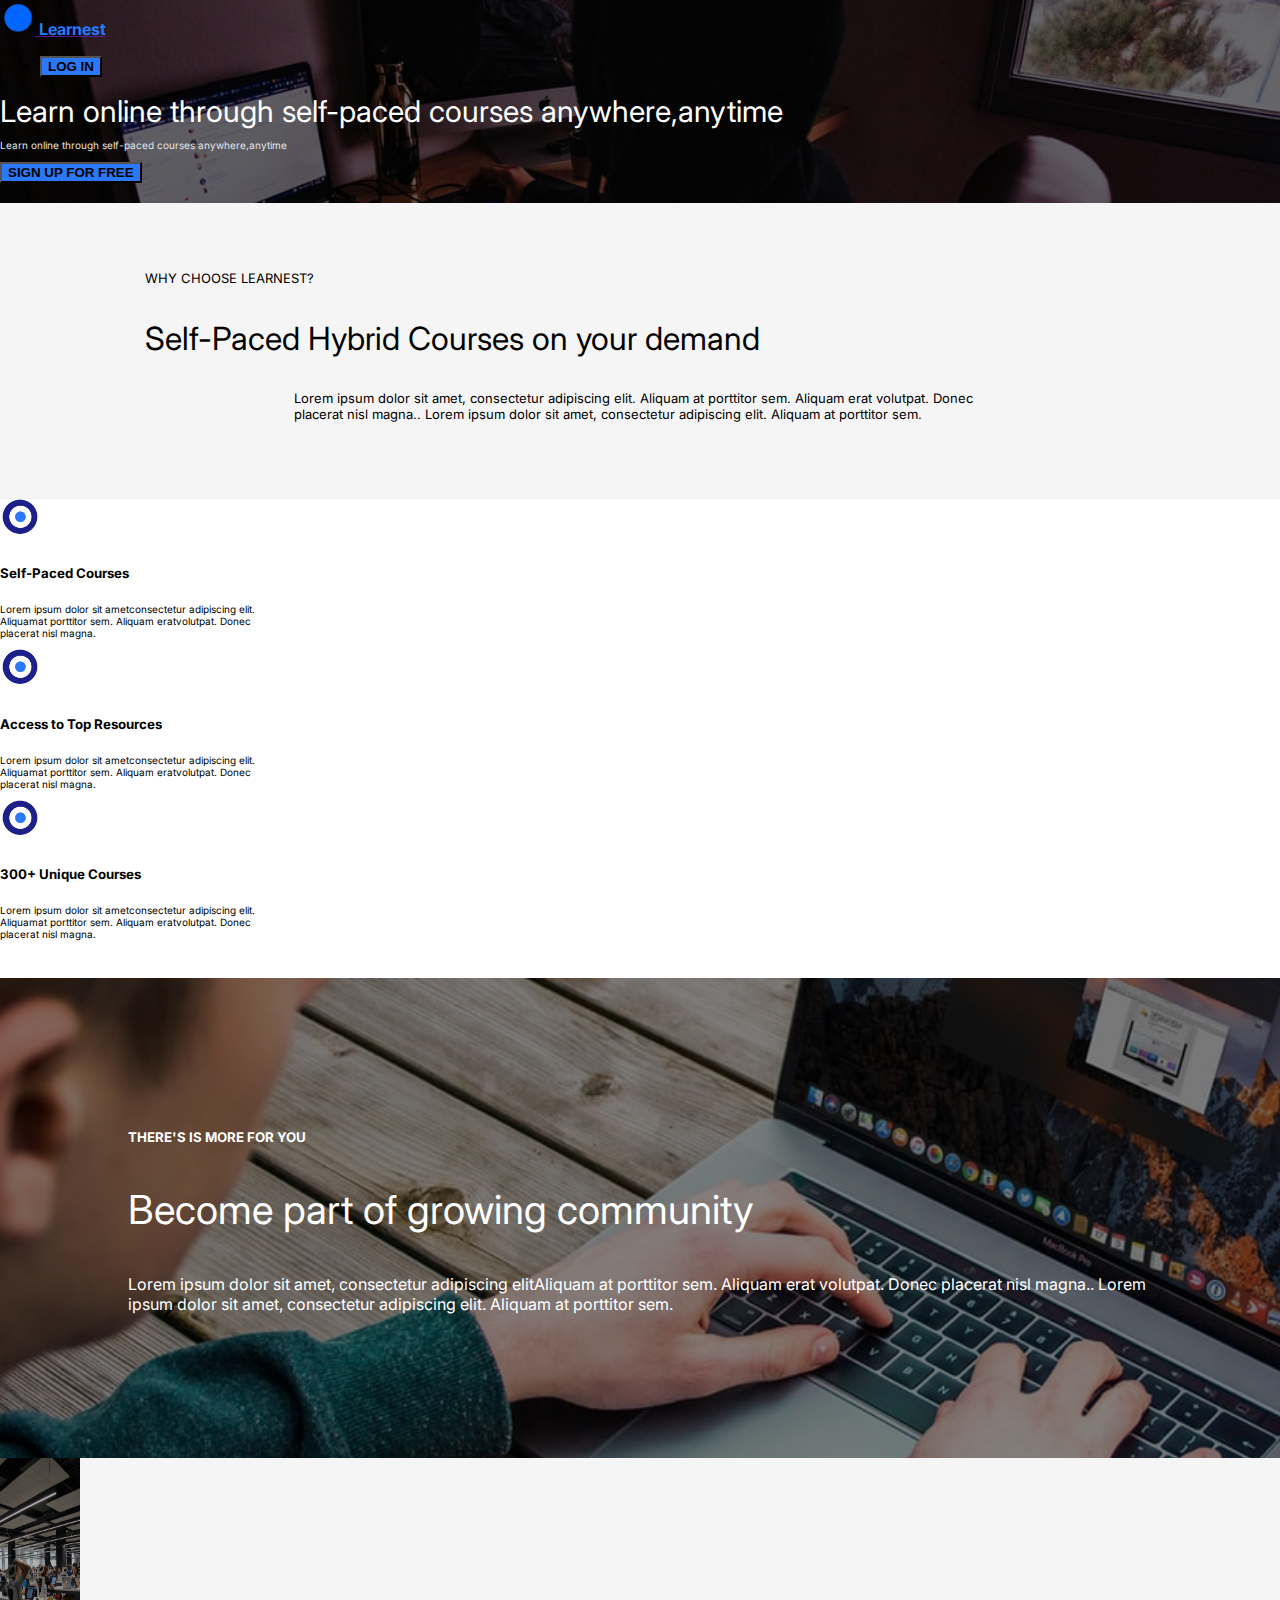
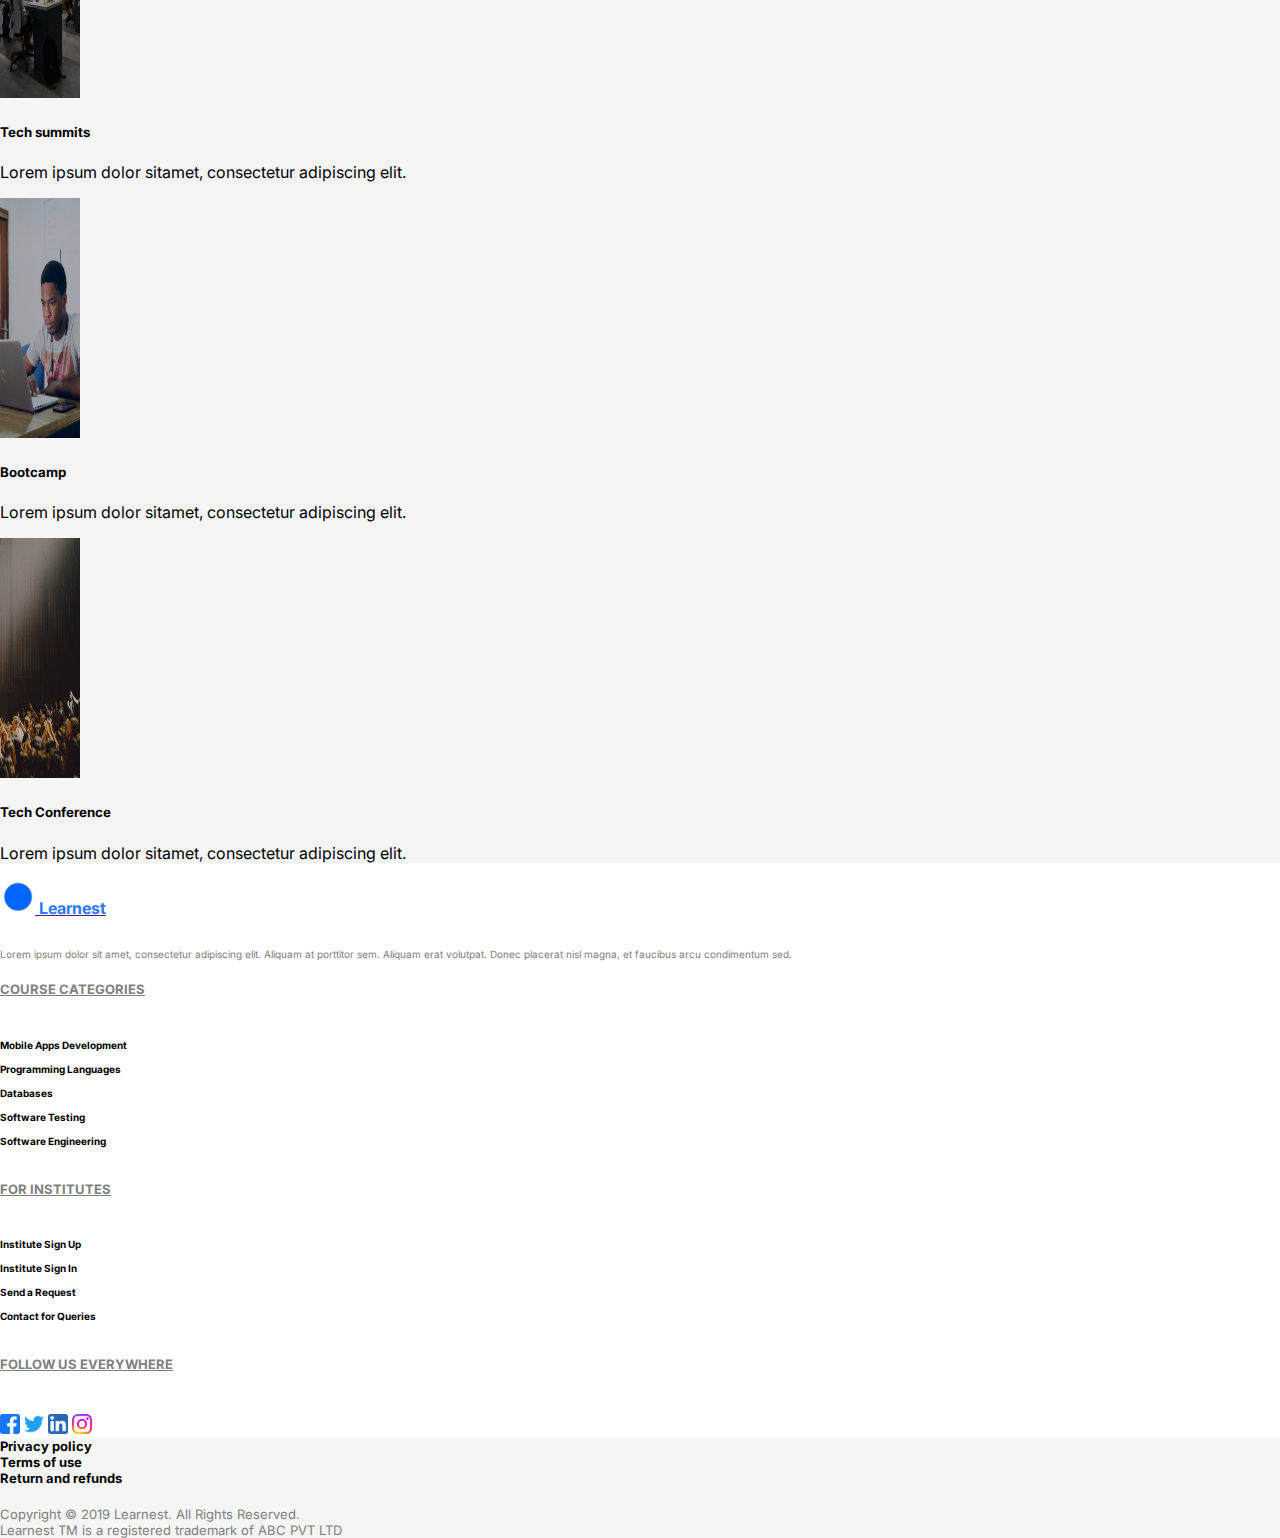
<file: index.html>
<!DOCTYPE html>
<html>

<head>
  <meta charset="utf-8">
  <meta http-equiv="X-UA-Compatible" content="IE=edge">
  <title></title>
  <meta name="description" content="">
  <meta name="viewport" content="width=device-width, initial-scale=1">
  <link rel="stylesheet" href="css/index.css">
  <link rel="preconnect" href="https://fonts.googleapis.com">
  <link rel="preconnect" href="https://fonts.gstatic.com" crossorigin>
  <link href="https://fonts.googleapis.com/css2?family=Inter:wght@300&display=swap" rel="stylesheet">
  <!-- CSS only -->
  <link href="https://cdn.jsdelivr.net/npm/bootstrap@5.2.0-beta1/dist/css/bootstrap.min.css" rel="stylesheet"
    integrity="sha384-0evHe/X+R7YkIZDRvuzKMRqM+OrBnVFBL6DOitfPri4tjfHxaWutUpFmBp4vmVor" crossorigin="anonymous">
</head>

<body>
  <header class="help">
    <style>
      .help {
        background-image: url(images/image-000.png);
        background-repeat: no-repeat;
        background-size: cover;
      }
    </style>
    <nav class="navbar navbar-expand-lg navbar-dark scrolling-navbar">
      <div class="container">
        <!-- Brand -->
        <a class="navbar-brand" href="" target="_blank">
          <img class="blue-dot" src="images/bluedotd40x40.png">
          <strong style="color: #2979fa;">Learnest</strong>
        </a>
        <!-- Right -->
        <ul class="navbar-nav nav-flex-icons">
          <li class="nav-item">
            <button type="button" style="background-color: #2979fa; font-weight: bold;" class="btn btn-primary"> LOG IN
            </button>
          </li>
        </ul>
      </div>
    </nav>
    <div class="top-txt container-fluid d-flex justify-content-center mt-5" style="color: #ffffff;">Learn online through
      self-paced courses anywhere,anytime
    </div>
    <div class="d-flex mt-1 justify-content-center">
      <p class="grey-top-txt" style="color: #E5E5E5;">Learn online through self-paced courses anywhere,anytime</p>
    </div>
    <div class="d-flex mt-1 justify-content-center">
      <button type="button" style="background-color: #2979fa; font-weight: bold;" class="btn btn-primary"> SIGN UP FOR
        FREE </button>
    </div>
    <br>
  </header>

  <section class="mid-section">
    <div class="container-fluid mt-5 p-5">
      <div class="row section-two-spacing">
        <div class="col-md-6">
          <h class="grey-mid-txt">WHY CHOOSE LEARNEST?</h>
          <div class="big-mid-txt">
            <p>Self-Paced Hybrid
              Courses on your demand</p>
          </div>
        </div>
        <div class="col-md-6">
          <p class="midlg-txt">Lorem ipsum dolor sit amet, consectetur adipiscing elit.
            Aliquam at porttitor sem. Aliquam erat volutpat. Donec
            placerat nisl magna.. Lorem ipsum dolor sit amet,
            consectetur adipiscing elit. Aliquam at porttitor sem.</p>
        </div>
      </div>
    </div>
  </section>

  <section class="section-two">
    <div class="container-fluid d-flex justify-content-evenly p-3 ">
      <div class="row ml-3">
        <div class="col-md-4">
          <div class="card p-5" style="width: 18rem;">
            <img src="images/bluetarget.png" class=" blue-tar" alt="...">
            <div class="card-body">
              <h5 class="card-title">Self-Paced Courses</h5>
              <p class="card-text crd-txt">Lorem ipsum dolor sit ametconsectetur adipiscing elit. Aliquamat porttitor
                sem. Aliquam eratvolutpat. Donec placerat nisl magna.</p>
            </div>
          </div>
        </div>



        <div class="col-md-4">
          <div class="card p-5" style="width: 18rem;">
            <img src="images/bluetarget.png" class=" blue-tar" alt="...">
            <div class="card-body">
              <h5 class="card-title">Access to Top Resources</h5>
              <p class="card-text crd-txt">Lorem ipsum dolor sit ametconsectetur adipiscing elit. Aliquamat porttitor
                sem. Aliquam eratvolutpat. Donec placerat nisl magna.</p>
            </div>
          </div>
        </div>


        <div class="col-md-4">
          <div class="card p-5" style="width: 18rem;">
            <img src="images/bluetarget.png" class=" blue-tar" alt="...">
            <div class="card-body">
              <h5 class="card-title">300+ Unique Courses</h5>
              <p class="card-text crd-txt">Lorem ipsum dolor sit ametconsectetur adipiscing elit. Aliquamat porttitor
                sem. Aliquam eratvolutpat. Donec placerat nisl magna.</p>
            </div>
          </div>
        </div>
      </div>
    </div>

  </section>

  <section class="lol">
    <style>
      .lol {
        background-image: url(images/image-001.png);
        background-repeat: no-repeat;
        background-size: cover;
      }
    </style>
    <div class="container-fluid p-5 ">
      <div class="row section-three-spacing">
        <div class="col-md-6 ">
          <h5 style=" color: #ffffff;">THERE'S IS MORE FOR YOU</h5>
          <div>
            <p class="section-three-hd-txt" style="color: #ffffff;">Become part of
              growing community</p>
          </div>
        </div>
        <div class="col-md-6 d-flex justify-content-center">
          <p style="color: #ffffff;">Lorem ipsum dolor sit amet, consectetur adipiscing elitAliquam at porttitor sem.
            Aliquam erat volutpat. Donec placerat nisl magna.. Lorem ipsum dolor sit amet, consectetur adipiscing elit.
            Aliquam at porttitor sem.</p>

        </div>
      </div>
    </div>
  </section>




  <section class="section-four">
    <div class="container d-flex justify-content-evenly p-5 ">
      <div class="row">
        <div class="col-sm">
          <div class="card bg-dark text-white">
            <img src="images/image-011.png" class="card-img cd-im-q" alt="...">
            <div class="card-img-overlay">
              <h5 class="card-title">Tech
                summits</h5>
              <p class="card-text">Lorem ipsum dolor sitamet, consectetur adipiscing elit.</p>
            </div>
          </div>
        </div>
        <div class="col-sm">
          <div class="card bg-dark text-white">
            <img src="images/image-012.png" class="card-img cd-im-w" alt="...">
            <div class="card-img-overlay">
              <h5 class="card-title">Bootcamp</h5>
              <p class="card-text">Lorem ipsum dolor sitamet, consectetur adipiscing elit.</p>
            </div>
          </div>
        </div>
        <div class="col-sm">
          <div class="card bg-dark text-white">
            <img src="images/image-013.png" class="card-img cd-im-e" alt="...">
            <div class="card-img-overlay">
              <h5 class="card-title">Tech
                Conference</h5>
              <p class="card-text">Lorem ipsum dolor sitamet, consectetur adipiscing elit.</p>
            </div>
          </div>
        </div>
      </div>
    </div>
  </section>


  <section>
    <div class="container">
      <div class="row">
        <div class="col-sm p-5"><a class="navbar-brand" href="" target="_blank">
            <img class="blue-dot" src="images/bluedotd40x40.png">
            <strong style="color: #2979fa;">Learnest</strong>
          </a>
          <br>
          <br>
          <p style="font-size: 10px; color:gray;">Lorem ipsum dolor sit amet, consectetur adipiscing
            elit. Aliquam at porttitor sem. Aliquam erat volutpat.
            Donec placerat nisl magna, et faucibus arcu
            condimentum sed.</p>
        </div>
        <div class="col-sm p-5">
          <h5 style="font-size: 13px; color:gray;  text-decoration: underline;     
        text-decoration-color:gray;   ">COURSE CATEGORIES</h5><br>
          <ul style="font-size: 10px;  font-weight: bold;list-style-type: none; margin: 0;padding: 0;">
            <li><a href"#">Mobile Apps Development</a></li><br>
            <li><a href"#">Programming Languages</a></li><br>
            <li><a href"#">Databases</a></li><br>
            <li><a href"#">Software Testing</a></li><br>
            <li><a href"#">Software Engineering</a></li><br>
          </ul>
        </div>
        <div class="col-sm p-5">
          <h5 style="font-size: 13px; color:gray;  text-decoration: underline;     
        text-decoration-color:gray;   ">FOR INSTITUTES</h5><br>
          <ul style="font-size: 10px; font-weight: bold;list-style-type: none; margin: 0;padding: 0;">
            <li><a>Institute Sign Up</a></li><br>
            <li><a>Institute Sign In</a></li><br>
            <li><a>Send a Request</a></li><br>
            <li><a>Contact for Queries</a></li><br>
          </ul>
        </div>
        <div class="col-sm p-5">
          <h5 style="font-size: 13px; color:gray;  text-decoration: underline;     
        text-decoration-color:gray;   ">FOLLOW US EVERYWHERE</h5><br>
          <div class=" d-flex justify-content-center align-items-center justify-content-evenly">
            <img width="20px;" src="images/facebook.png" alt="">
            <a class=""><img width="20px;" src="images/twitter.png" alt=""></a>
            <a class=""><img width="20px;" src="images/linkdin.png" alt=""></a>
            <a class=""><img width="20px;" src="images/instagram.png"></a>
          </div>
        </div>
      </div>
  </section>
  <footer>
    <section style="background-color: #f5f5f5;">
      <div class="container-fluid">
        <div class="row p-5 d-flex justify-content-evenly">
          <div class="col-md-8">
            <div class="row" style="font-weight: bold; font-size:small;">
              <div class="col-md-2">Privacy policy
              </div>
              <div class="col-md-2">Terms of use
              </div>
              <div class="col-md-2">Return and refunds
              </div>
            </div>
            <br>
            <div class="row" style="color:gray; font-size:small">
              <div class="col-md-12">Copyright © 2019 Learnest. All Rights Reserved.
              </div>
            </div>
          </div>
          <div class="col-md-4 p-3" style="color:gray; font-size:small">Learnest TM is a registered trademark of ABC PVT LTD
          </div>
        </div>
      </div>
    </section>
  </footer>


  <script src="" async defer></script>
</body>

</html>
</file>
<file: css/index.css>
body {
    font-family: 'Inter', sans-serif;
    margin: 0;
    padding: 0;
}

.img-top {
    background-image: url(/images/image-000.png);
    filter: brightness(50%);
    width: 100%;
    height: auto;
    position: relative;
}

.blue-dot {
    width: 35px;
    height: 35px;
}

.htext {
    font-size: 50px;
    position: relative;
}

.top-w {
    justify-content: space-between;
}

.top-txt {
    font-size: 30px;
}

.grey-top-txt {
    font-size: x-small;
}

.grey-mid-txt {
    padding: 7%;
    font-size: small;
}

.big-mid-txt {
    font-size: xx-large;
    padding-left: 7%;
    padding-right: 7%;
}

.midlg-txt {

    font-size: small;
    padding-left: 20%;
    padding-right: 20%;
}

.mid-section {
    background-color: #f5f5f5;
}

.blue-tar {
    width: 40px;
    height: 40px;
    align-items: center;
}

.crd-txt {
    font-size: x-small;
}

.section-two {
    margin-bottom: 3%;
}

.section-three-img {
    width: 100%;
    height: 20%;
    filter: brightness(50%);
    position: relative;
}

.section-three-hd-txt {
    font-size: 40px;
}

.section-three-spacing {
    padding: 10%;
}


.section-four {

    background-color: #f5f5f5;
}



.section-two-spacing {
    padding: 5%;
}


.cd-im-q {
    filter: brightness(70%);
    width: 5rem;
    height: 15rem;
}

.cd-im-w {
    filter: brightness(70%);
    width: 5rem;
    height: 15rem;
}


.cd-im-e {
    filter: brightness(70%);
    width: 5rem;
    height: 15rem;
}
</file>
